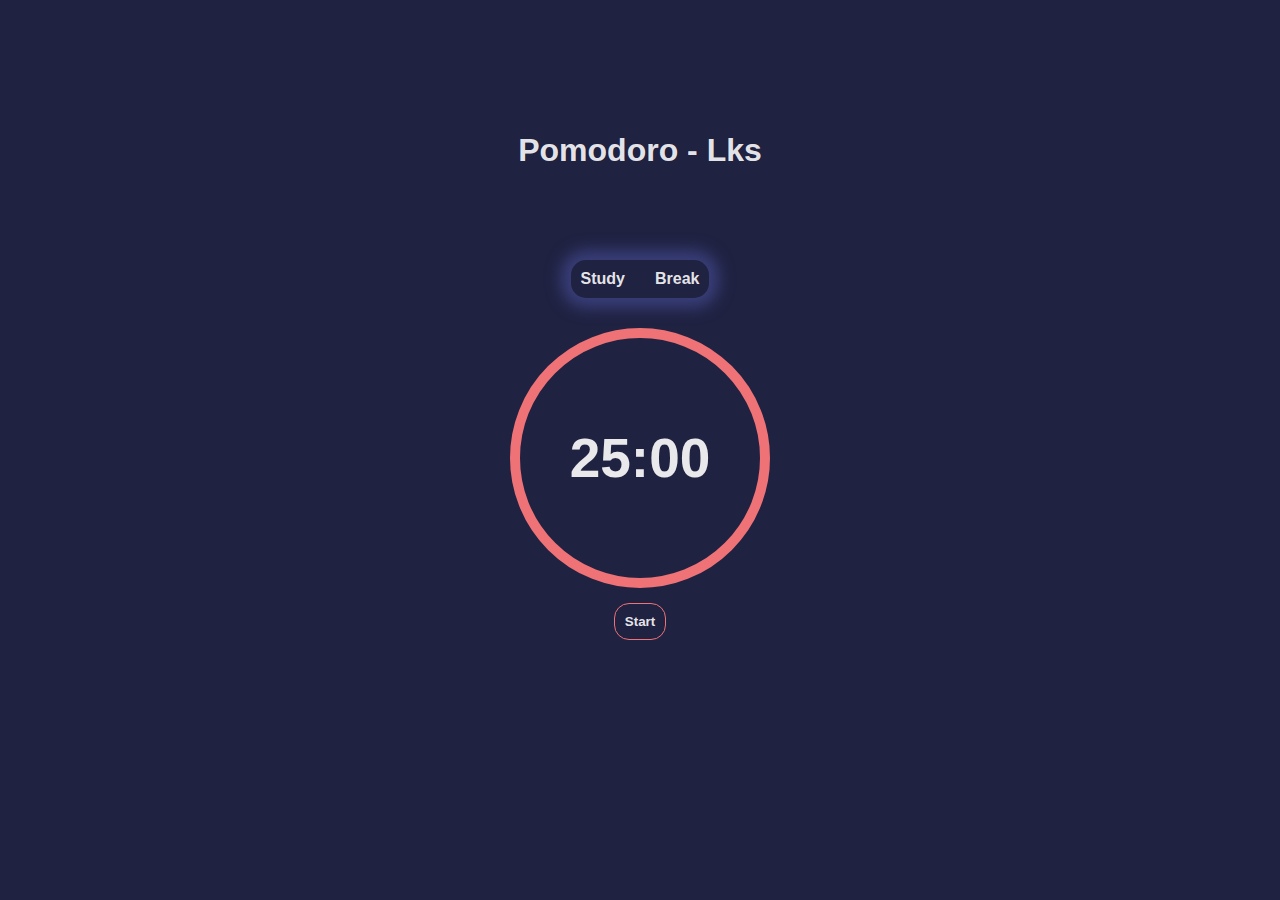
<file: index.html>
<!DOCTYPE html>
<html lang="en">
<head>
    <meta charset="UTF-8">
    <meta name="viewport" content="width=device-width, initial-scale=1.0">
    <title>Document</title>
    <link rel="stylesheet" href="style.css">
</head>
<body>
    <div class="container">
        <h1>Pomodoro - Lks</h1>
        <div class="panel">
            <p id="study" class="study text">Study</p>
            <p id="break" class="break text">Break</p>
        </div>
        <div class="counter">
            <div class="circle">
                <p id="minutes">25</p>
                <p>:</p>
                <p id="seconds">00</p>
            </div>
        </div>
        <div class="controls">
            <button id="start", onclick="start()">Start</button>
            <button id="reset" onclick="refresh()">Reset</button>
        </div>
    </div>
</body>
<script defer src="timer.js"></script>
</html>
</file>
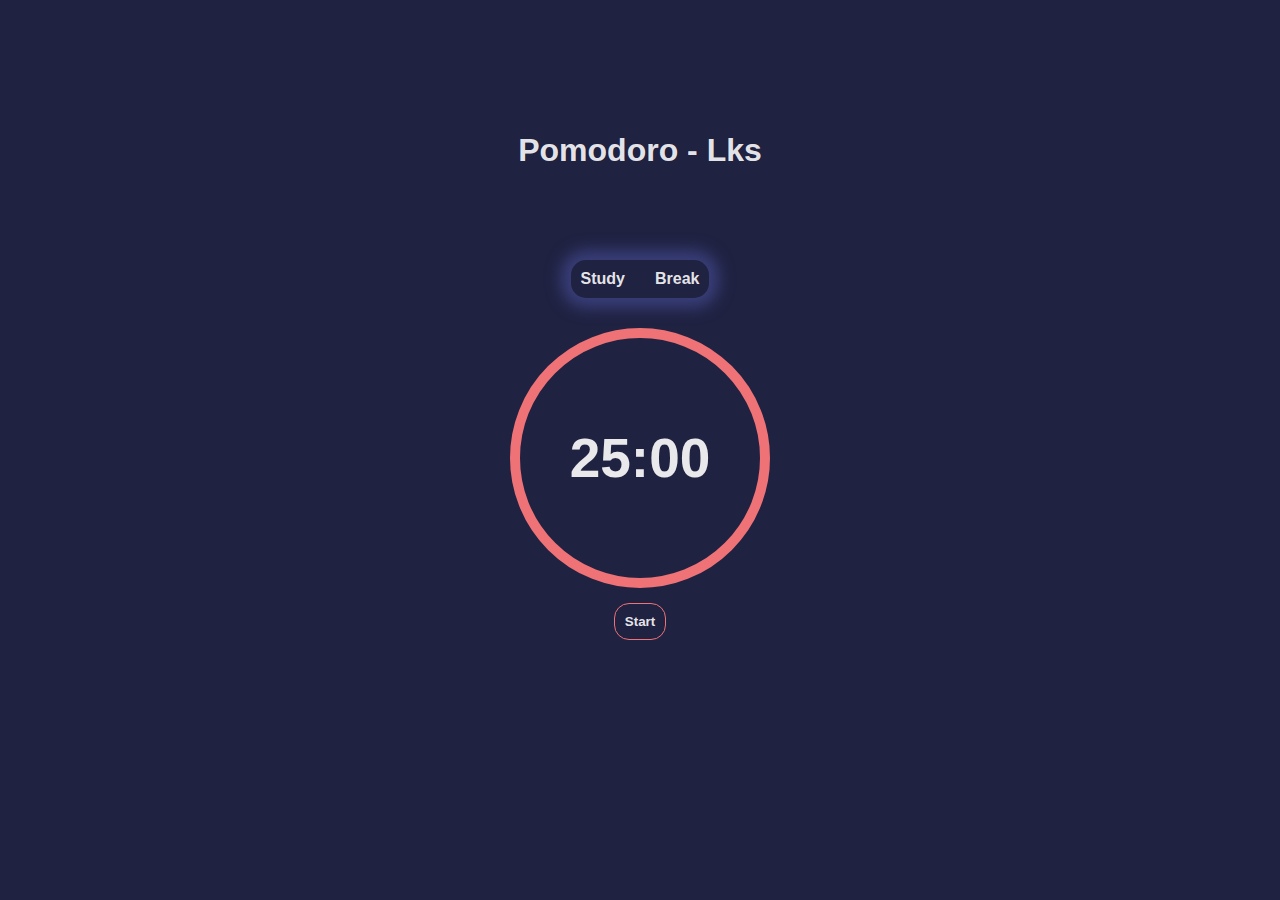
<file: main.html>
<!DOCTYPE html>
<html lang="en">
<head>
    <meta charset="UTF-8">
    <meta name="viewport" content="width=device-width, initial-scale=1.0">
    <title>Document</title>
    <link rel="stylesheet" href="style.css">
</head>
<body>
    <div class="container">
        <h1>Pomodoro - Lks</h1>
        <div class="panel">
            <p id="study" class="study text">Study</p>
            <p id="break" class="break text">Break</p>
        </div>
        <div class="counter">
            <div class="circle">
                <p id="minutes">25</p>
                <p>:</p>
                <p id="seconds">00</p>
            </div>
        </div>
        <div class="controls">
            <button id="start", onclick="start()">Start</button>
            <button id="reset" onclick="refresh()">Reset</button>
        </div>
    </div>
</body>
<script defer src="timer.js"></script>
</html>
</file>
<file: style.css>
:root {
    font-size: 62.5%; /* 1rem = 10px */

    --color-primary: hsl(235, 35%, 19%);
    --color-secondary: hsl(358, 78%, 69%);
    --color-font: hsla(0, 0%, 100%, 0.902);

    --color-shadow: hsl(235, 36%, 35%);
}

* {
    margin: 0;
    padding: 0;
    box-sizing: border-box;
}

html, body {
    height: 100%;
    background-color: var(--color-primary);
    font-size: 1.6rem;
    font-family: 'Open sans', sans-serif;
}

p,
i,
h1 {
    color: var(--color-font);
}

i {
    font-size: 3.2rem;
}

h1 {
    font-size: 3.2rem;
}


.container{
    display: flex;
    height: 100%;
    justify-content: center;
    align-items: center;
    flex-direction: column;
}

.container h1{
    position: absolute;
    margin-bottom: 60rem;
}

.panel p{
    font-weight: 700;
}

.panel{
    display: flex;
    margin-bottom: 30px;
    gap: 3rem;
    padding: 10px;
    
    border-radius: 15px;
    -webkit-box-shadow: 0px 0px 15px 10px var(--color-shadow); 
    box-shadow: 0px 0px 15px 10px var(--color-shadow);
}

.circle{
    display: flex;
    justify-content: center;
    align-items: center;
    width: 26rem;
    height: 26rem;
    border-radius: 50%;
    position: relative;
    border: solid 1rem var(--color-secondary);
}

.circle p{
    font-size: 5.5rem;
    font-weight: 700;
}

.controls{
    display: flex;
    margin-top: 1.5rem;
    gap: 3rem;
}

.controls button{
    background-color: transparent;
    border: 1px solid var(--color-secondary);
    padding: 1rem;
    border-radius: 15px;
    color: var(--color-font);
    font-weight: 700;
    cursor: pointer;
}

.controls :nth-child(2){
    display: none;
}

.active{
    color: var(--color-secondary);
}
</file>
